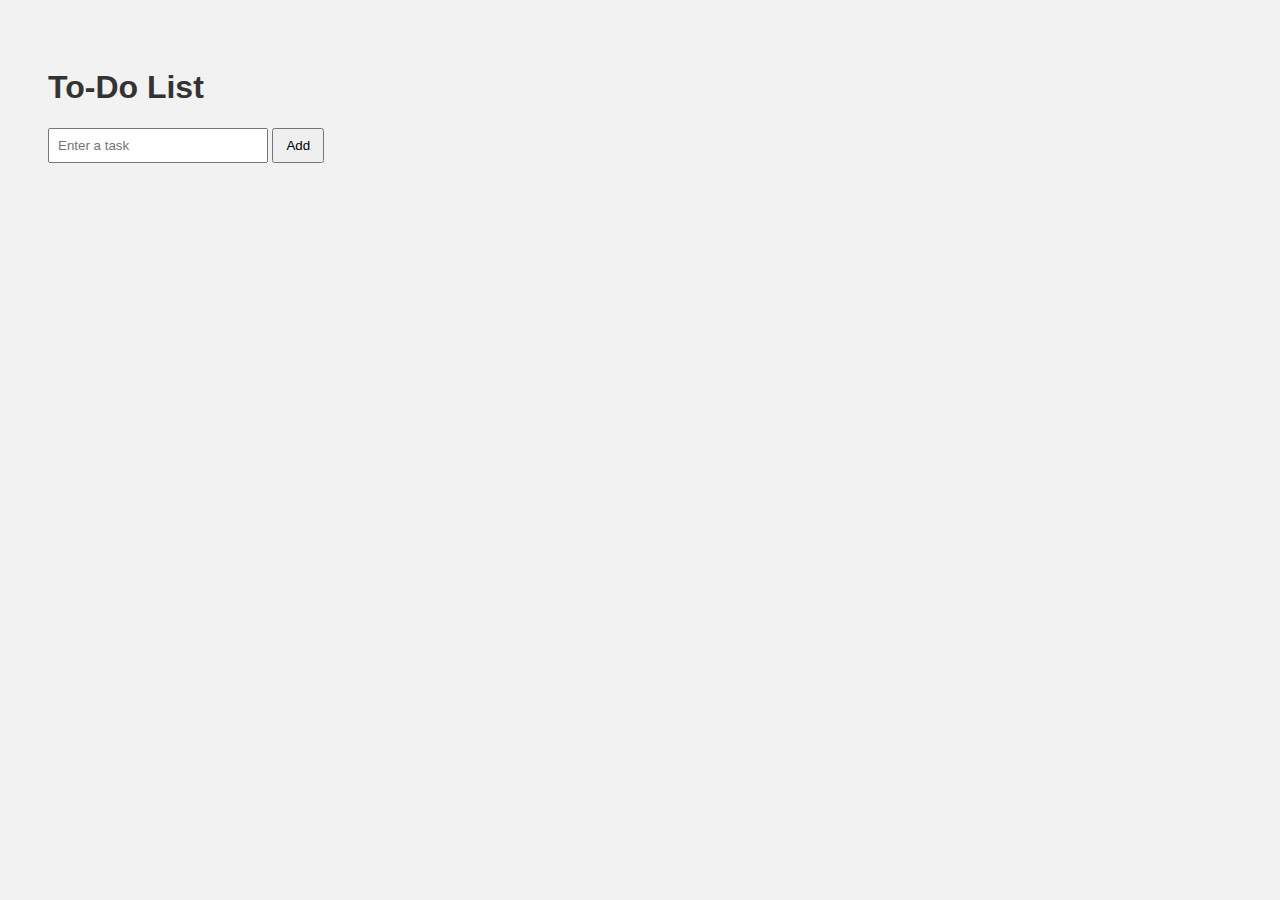
<file: Type 1/index.html>
<!DOCTYPE html>
<html lang="en">
<head>
    <meta charset="UTF-8">
    <title>Classic ToDo List</title>
    <link rel="stylesheet" href="style.css">
</head>
<body>

    <h1>To-Do List</h1>

    <input type="text" id="taskInput" placeholder="Enter a task">
    <button onclick="addTask()">Add</button>

    <ul id="taskList"></ul>

    <script src="script.js"></script>
</body>
</html>
</file>
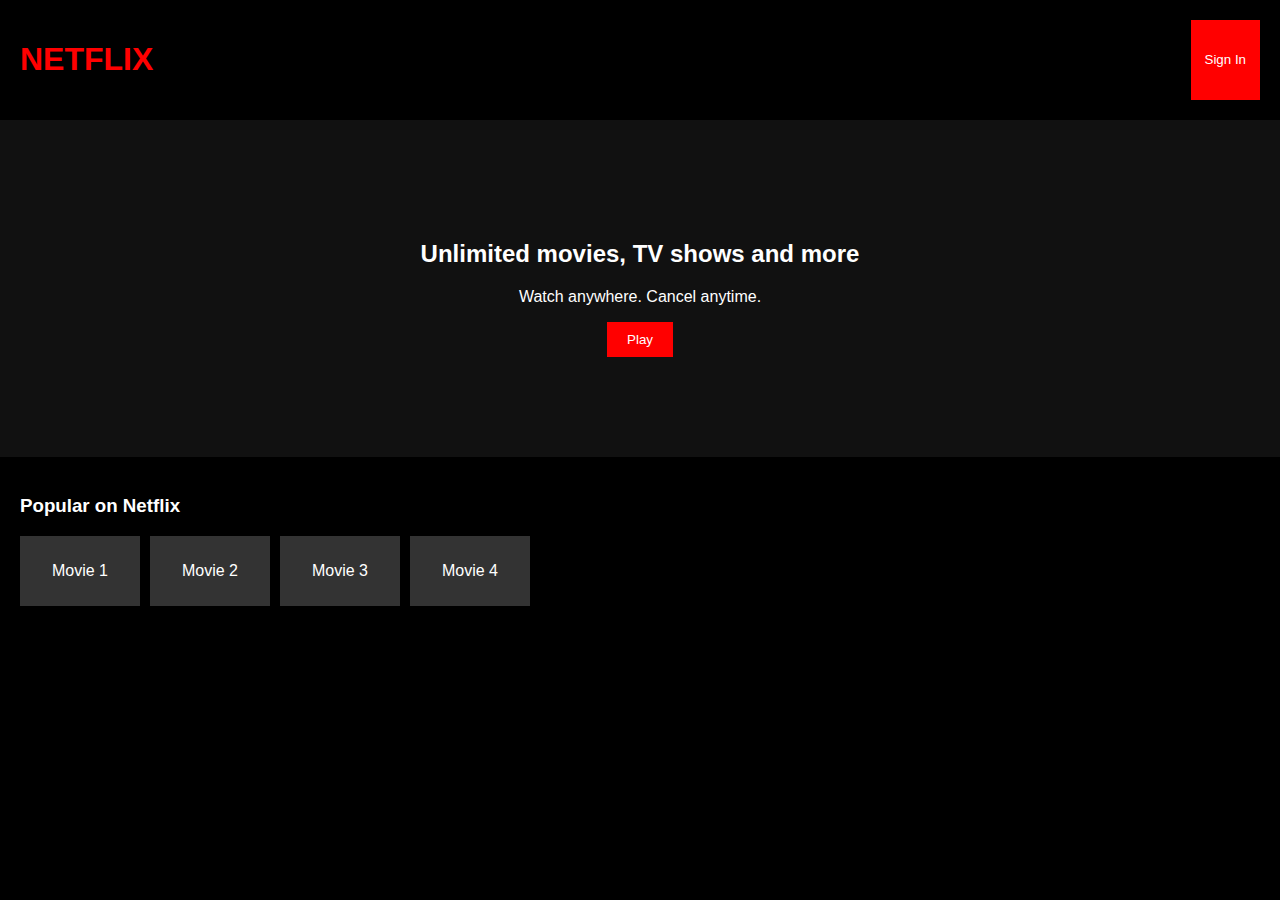
<file: Type 4/index.html>
<!DOCTYPE html>
<html lang="en">
<head>
    <meta charset="UTF-8">
    <title>Netflix Clone</title>
    <link rel="stylesheet" href="style.css">
</head>
<body>

    <header>
        <h1 class="logo">NETFLIX</h1>
        <button class="signin">Sign In</button>
    </header>

    <section class="banner">
        <h2>Unlimited movies, TV shows and more</h2>
        <p>Watch anywhere. Cancel anytime.</p>
        <button onclick="alert('Play clicked')">Play</button>
    </section>

    <section class="row">
        <h3>Popular on Netflix</h3>
        <div class="movies">
            <div class="movie">Movie 1</div>
            <div class="movie">Movie 2</div>
            <div class="movie">Movie 3</div>
            <div class="movie">Movie 4</div>
        </div>
    </section>

    <script src="script.js"></script>
</body>
</html>
</file>
<file: Type 1/style.css>
body {
    font-family: Arial, sans-serif;
    background-color: #f2f2f2;
    padding: 40px;
}

h1 {
    color: #333;
}

input {
    padding: 8px;
    width: 200px;
}

button {
    padding: 8px 12px;
}

li {
    margin-top: 10px;
}
</file>
<file: Type 4/style.css>
body {
    margin: 0;
    font-family: Arial, sans-serif;
    background-color: black;
    color: white;
}

header {
    display: flex;
    justify-content: space-between;
    padding: 20px;
}

.logo {
    color: red;
}

.signin {
    background: red;
    color: white;
    border: none;
    padding: 8px 14px;
    cursor: pointer;
}

.banner {
    text-align: center;
    padding: 100px 20px;
    background: #111;
}

.banner button {
    background: red;
    color: white;
    border: none;
    padding: 10px 20px;
    cursor: pointer;
}

.row {
    padding: 20px;
}

.movies {
    display: flex;
    gap: 10px;
}

.movie {
    background: #333;
    width: 120px;
    height: 70px;
    display: flex;
    align-items: center;
    justify-content: center;
}
</file>
